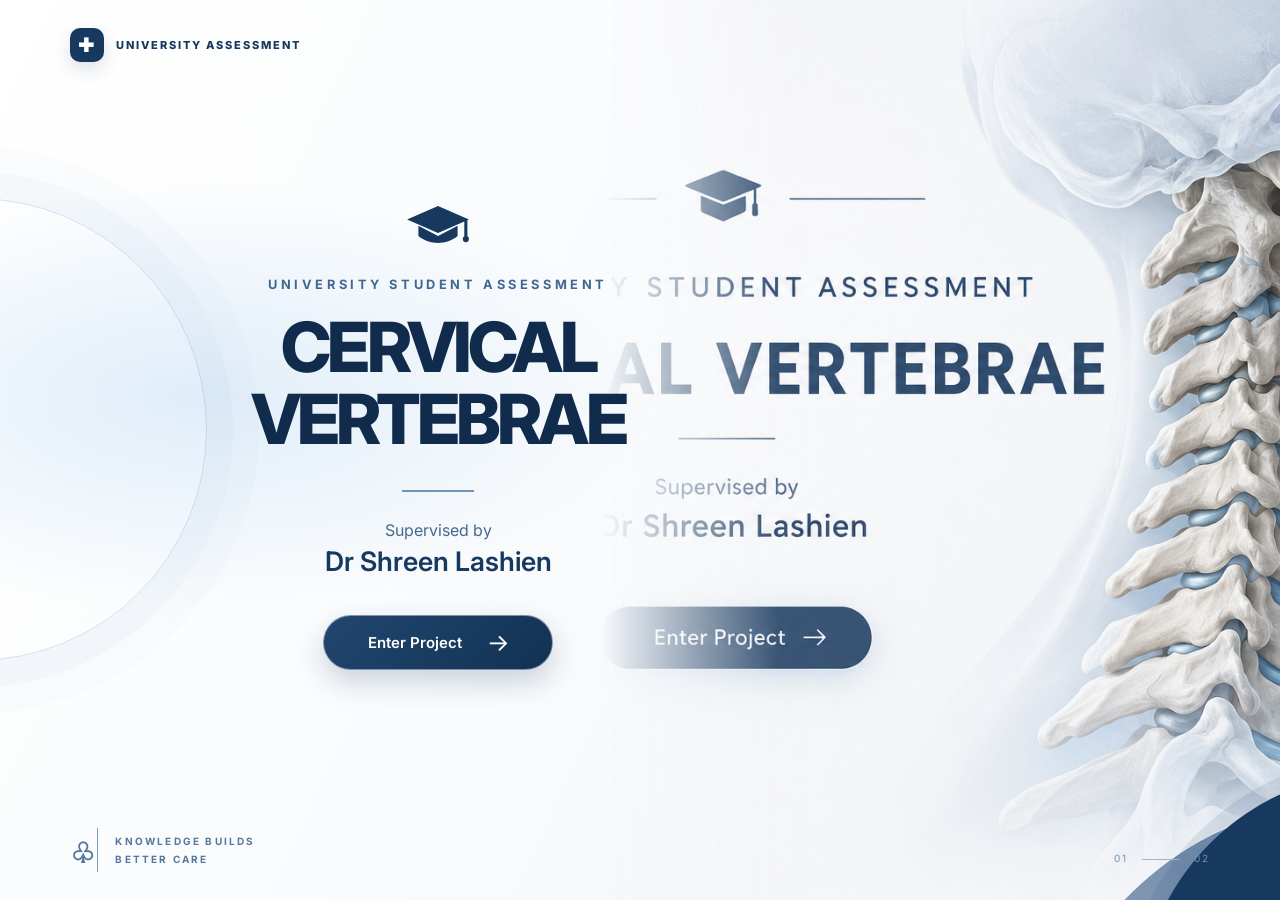
<file: cervical_vertebrae_website/index.html>
<!DOCTYPE html>
<html lang="en">
<head>
  <meta charset="UTF-8">
  <meta name="viewport" content="width=device-width, initial-scale=1.0">
  <meta name="theme-color" content="#17395f">
  <meta name="description" content="University Student Assessment — Cervical Vertebrae. Supervised by Dr Shreen Lashien.">
  <title>University Student Assessment | Cervical Vertebrae</title>
  <link rel="stylesheet" href="css/style.css">
  <script src="js/main.js" defer></script>
</head>
<body>
  <main class="hero">
    <div class="hero-art" aria-hidden="true"></div>
    <header class="topbar">
      <div class="brand-mark" aria-hidden="true">✚</div>
      <span>UNIVERSITY ASSESSMENT</span>
    </header>

    <section class="hero-content" aria-labelledby="project-title">
      <div class="cap-icon" aria-hidden="true">
        <svg viewBox="0 0 64 44" role="img">
          <path d="M2 15 32 2 62 15 32 28 2 15Z" fill="currentColor"/>
          <path d="M13 21v10c11 9 27 9 38 0V21L32 31 13 21Z" fill="currentColor"/>
          <path d="M59 16v15" stroke="currentColor" stroke-width="3" stroke-linecap="round"/>
          <circle cx="59" cy="34" r="3" fill="currentColor"/>
        </svg>
      </div>
      <p class="eyebrow">UNIVERSITY STUDENT ASSESSMENT</p>
      <h1 id="project-title">Cervical<br class="mobile-break"> Vertebrae</h1>
      <div class="short-line"></div>
      <p class="supervised">Supervised by</p>
      <p class="doctor-name">Dr Shreen Lashien</p>
      <a class="enter-button" id="enterProject" href="project.html">
        <span>Enter Project</span>
        <span class="arrow" aria-hidden="true">→</span>
      </a>
    </section>

    <footer class="hero-footer">
      <span class="spine-symbol" aria-hidden="true">♧</span>
      <span>KNOWLEDGE BUILDS<br>BETTER CARE</span>
    </footer>
    <div class="page-index" aria-hidden="true">01 <span></span> 02</div>
  </main>
</body>
</html>
</file>
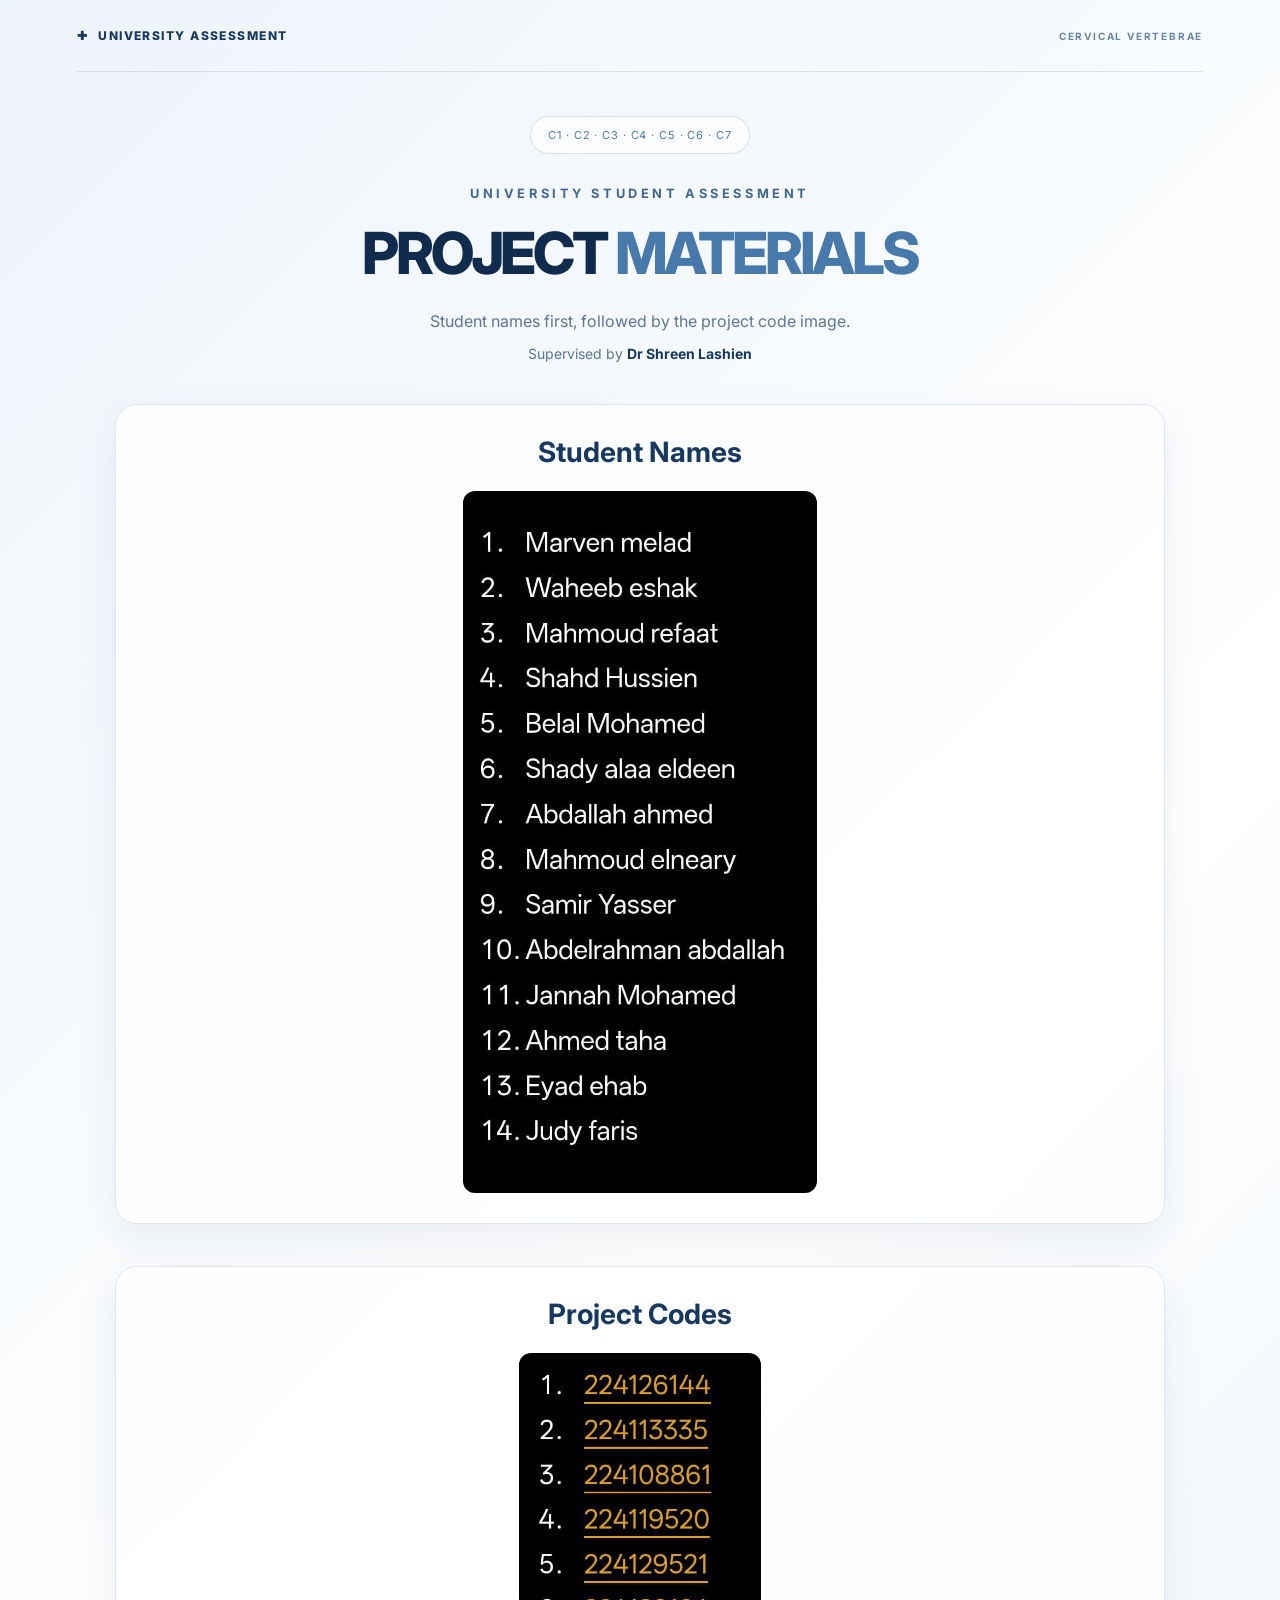
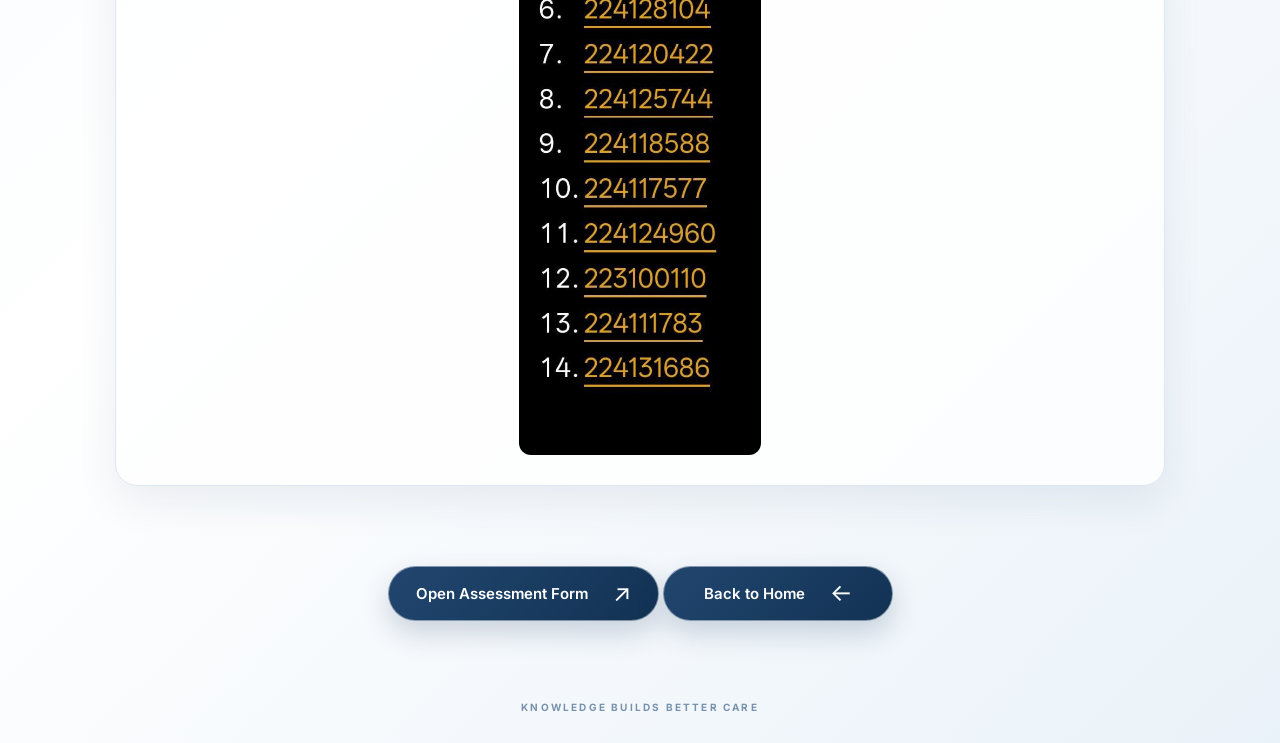
<file: cervical_vertebrae_website/project.html>
<!DOCTYPE html>
<html lang="en">
<head>
  <meta charset="UTF-8">
  <meta name="viewport" content="width=device-width, initial-scale=1.0">
  <meta name="theme-color" content="#17395f">
  <title>Cervical Vertebrae | Project</title>
  <link rel="stylesheet" href="css/style.css">
  <script src="js/main.js" defer></script>
</head>
<body class="project-page">
  <main class="project-shell">
    <header class="project-header">
      <a class="small-brand" href="index.html" aria-label="Back to home">✚ <span>UNIVERSITY ASSESSMENT</span></a>
      <span class="chapter-tag">CERVICAL VERTEBRAE</span>
    </header>
    <section class="project-gallery" aria-labelledby="gallery-title">
      <div class="gallery-intro">
        <div class="mini-spine" aria-hidden="true">C1 · C2 · C3 · C4 · C5 · C6 · C7</div>
        <p class="eyebrow">UNIVERSITY STUDENT ASSESSMENT</p>
        <h1 id="gallery-title">Project <span>Materials</span></h1>
        <p class="project-description">Student names first, followed by the project code image.</p>
        <p class="doctor-line">Supervised by <strong>Dr Shreen Lashien</strong></p>
      </div>
      <article class="material-block">
        <h2>Student Names</h2>
        <img src="assets/student-names.jpg" alt="List of student names" loading="eager">
      </article>
      <article class="material-block">
        <h2>Project Codes</h2>
        <img src="assets/project-codes.png" alt="Project code image" loading="lazy">
      </article>
      <a class="enter-button" href="https://forms.cloud.microsoft/Pages/ShareFormPage.aspx?id=huVuc4OexEOFsGNo_KBrRZKRGyaSzaFAsbDBU657Z4hUNzA2UFZHT1JIMTBONDgwTE9BT1FFTlNLMC4u&amp;sharetoken=QL7g6KwmQaL8n7J2nqTT%0A" target="_blank" rel="noopener noreferrer"><span>Open Assessment Form</span><span class="arrow" aria-hidden="true">↗</span></a>
      <a class="enter-button secondary-button" href="index.html"><span>Back to Home</span><span class="arrow" aria-hidden="true">←</span></a>
    </section>
    <footer class="project-footer">KNOWLEDGE BUILDS BETTER CARE</footer>
  </main>
</body>
</html>
</file>
<file: cervical_vertebrae_website/css/style.css>
@import url('https://fonts.googleapis.com/css2?family=Inter:wght@400;500;600;700;800&display=swap');

:root {
  --navy: #17395f;
  --navy-deep: #102b4b;
  --blue: #5e86b3;
  --pale: #edf4fa;
  --ink: #173454;
  --muted: #5e7693;
  --white: #ffffff;
}
* { box-sizing: border-box; }
html { min-height: 100%; }
body {
  margin: 0;
  min-height: 100vh;
  font-family: Inter, "Segoe UI", Arial, sans-serif;
  color: var(--ink);
  background: #f7f9fc;
}
a { color: inherit; }
.hero {
  position: relative;
  display: flex;
  flex-direction: column;
  min-height: 100vh;
  overflow: hidden;
  isolation: isolate;
  background:
    radial-gradient(ellipse at 15% 44%, rgba(218,234,248,.82), transparent 30%),
    linear-gradient(115deg, #fff 0%, #f8fafc 53%, #e9f1f8 100%);
}
.hero::before, .hero::after {
  content: "";
  position: absolute;
  z-index: -1;
  pointer-events: none;
}
.hero::before {
  width: 36vw; height: 36vw; min-width: 260px; min-height: 260px;
  left: -20vw; top: 22%;
  border: 1px solid rgba(83,132,182,.24);
  border-radius: 50%;
  box-shadow: 0 0 0 26px rgba(83,132,182,.035), 0 0 0 52px rgba(83,132,182,.025);
}
.hero::after {
  width: 38vw; height: 38vw; right: -27vw; bottom: -28vw;
  border-radius: 50%;
  background: var(--navy);
  box-shadow: 0 0 0 16px rgba(23,57,95,.1);
}
.hero-art {
  position: absolute;
  z-index: -1;
  top: 0; right: 0; bottom: 0;
  width: 53%;
  background-image: linear-gradient(90deg, rgba(248,250,252,.06), rgba(248,250,252,0)), url("../assets/medical-hero.png");
  background-size: cover;
  background-position: 70% center;
  opacity: .9;
  mask-image: linear-gradient(90deg, transparent 0%, #000 26%);
}
.topbar {
  display: flex; align-items: center; gap: 12px;
  padding: 28px clamp(24px, 5.5vw, 84px);
  color: var(--navy);
  font-size: 11px; font-weight: 800; letter-spacing: .18em;
}
.brand-mark {
  display: grid; place-items: center;
  width: 34px; height: 34px; border-radius: 10px;
  color: white; background: var(--navy); font-size: 19px;
  box-shadow: 0 7px 18px rgba(23,57,95,.15);
}
.hero-content {
  width: min(780px, 65%);
  margin: auto 0;
  padding: 28px 0 54px clamp(24px, 7.5vw, 120px);
  text-align: center;
}
.cap-icon { width: 66px; margin: 0 auto 28px; color: var(--navy); }
.cap-icon svg { display: block; width: 100%; }
.eyebrow {
  margin: 0 0 20px;
  font-size: clamp(10px, 1vw, 13px);
  font-weight: 700; letter-spacing: .28em;
  color: #42678f;
}
h1 {
  margin: 0;
  color: var(--navy-deep);
  font-size: clamp(42px, 5.4vw, 82px);
  line-height: 1.04;
  letter-spacing: -.055em;
  text-transform: uppercase;
  font-weight: 800;
}
.short-line { width: 72px; height: 2px; margin: 34px auto 28px; background: #7193b8; }
.supervised { margin: 0 0 5px; color: #45688e; font-size: 16px; }
.doctor-name { margin: 0; font-size: clamp(21px, 2.1vw, 30px); font-weight: 600; color: var(--navy); }
.enter-button {
  display: inline-flex; align-items: center; justify-content: center; gap: 25px;
  min-width: 230px; margin-top: 38px; padding: 17px 27px;
  color: white; background: linear-gradient(135deg, #21466f, #123253);
  border: 1px solid rgba(255,255,255,.45); border-radius: 999px;
  text-decoration: none; font-size: 15px; font-weight: 600;
  box-shadow: 0 12px 28px rgba(23,57,95,.2);
  transition: transform .2s ease, box-shadow .2s ease, background .2s ease;
}
.enter-button:hover { transform: translateY(-3px); box-shadow: 0 16px 32px rgba(23,57,95,.27); }
.enter-button:focus-visible { outline: 3px solid #86acd5; outline-offset: 4px; }
.arrow { font-size: 24px; line-height: 14px; font-weight: 400; }
.hero-footer {
  display: flex; align-items: center; gap: 17px;
  padding: 18px clamp(24px, 5.5vw, 84px) 28px;
  color: #55789e; font-size: 10px; font-weight: 700; line-height: 1.8; letter-spacing: .22em;
}
.spine-symbol { display: inline-grid; place-items: center; width: 28px; height: 44px; font-size: 28px; border-right: 1px solid #7899bb; padding-right: 18px; }
.page-index { position: absolute; right: 5.5vw; bottom: 36px; color: #7793b1; font-size: 10px; letter-spacing: .2em; }
.page-index span { display: inline-block; width: 38px; height: 1px; background: #9cb3cb; vertical-align: middle; margin: 0 9px; }

/* Second page */

.project-gallery { width: min(1050px, 100%); margin: 0 auto; padding: 44px 0 56px; text-align: center; }
.gallery-intro { margin-bottom: 42px; }
.gallery-intro h1 { font-size: clamp(34px, 5vw, 58px); line-height: 1.12; }
.gallery-intro h1 span { color: #4779aa; }
.material-block { margin: 0 auto 42px; padding: clamp(18px, 3vw, 30px); background: rgba(255,255,255,.82); border: 1px solid #dce7f1; border-radius: 22px; box-shadow: 0 16px 42px rgba(23,57,95,.08); }
.material-block h2 { margin: 0 0 22px; color: var(--navy); font-size: clamp(20px, 3vw, 28px); }
.material-block img { display: block; width: auto; max-width: 100%; max-height: 78vh; height: auto; object-fit: contain; margin: 0 auto; border-radius: 12px; }
.project-gallery .secondary-button { margin-top: 4px; }

.project-page { background: linear-gradient(135deg, #edf4fa, #fff 55%, #eaf2f9); }
.project-shell { min-height: 100vh; display: flex; flex-direction: column; padding: 0 clamp(22px, 6vw, 90px); }
.project-header { display: flex; align-items: center; justify-content: space-between; gap: 20px; padding: 28px 0; border-bottom: 1px solid rgba(40,79,119,.13); }
.small-brand { display: flex; align-items: center; gap: 10px; text-decoration: none; color: var(--navy); font-size: 12px; font-weight: 800; letter-spacing: .12em; }
.chapter-tag { color: #6a86a4; font-size: 10px; font-weight: 700; letter-spacing: .18em; }
.project-card { width: min(760px, 100%); margin: auto; padding: 62px 20px; text-align: center; }
.mini-spine { display: inline-block; margin-bottom: 32px; padding: 11px 17px; border: 1px solid #d2e0ed; border-radius: 99px; color: #52799f; background: rgba(255,255,255,.7); font-size: 11px; letter-spacing: .08em; }
.project-card h1 { font-size: clamp(32px, 5vw, 58px); line-height: 1.13; }
.project-card h1 span { color: #4779aa; }
.project-description { margin: 25px 0 10px; color: var(--muted); font-size: 16px; }
.doctor-line { color: #587797; font-size: 14px; }
.doctor-line strong { color: var(--navy); }
.secondary-button { margin-top: 24px; }
.project-footer { padding: 24px 0 30px; text-align: center; color: #7892ad; font-size: 10px; font-weight: 700; letter-spacing: .22em; }

@media (max-width: 700px) {
  .hero { min-height: 100svh; }
  .hero-art { width: 100%; height: 45%; top: auto; opacity: .22; background-position: 70% 40%; mask-image: linear-gradient(180deg, transparent 0%, #000 35%); }
  .topbar { padding-top: 20px; padding-bottom: 12px; font-size: 9px; }
  .hero-content { width: 100%; margin: auto; padding: 42px 22px 50px; }
  .cap-icon { width: 54px; margin-bottom: 24px; }
  .eyebrow { letter-spacing: .16em; line-height: 1.7; }
  h1 { font-size: clamp(38px, 11vw, 62px); }
  .mobile-break { display: none; }
  .short-line { margin: 27px auto 22px; }
  .enter-button { margin-top: 30px; min-width: 215px; }
  .hero-footer { padding-bottom: 20px; font-size: 9px; }
  .page-index { display: none; }
  .project-header { align-items: flex-start; flex-direction: column; }
  .project-card { padding: 42px 0; }
}
@media (prefers-reduced-motion: reduce) {
  *, *::before, *::after { transition: none !important; scroll-behavior: auto !important; }
}
</file>
